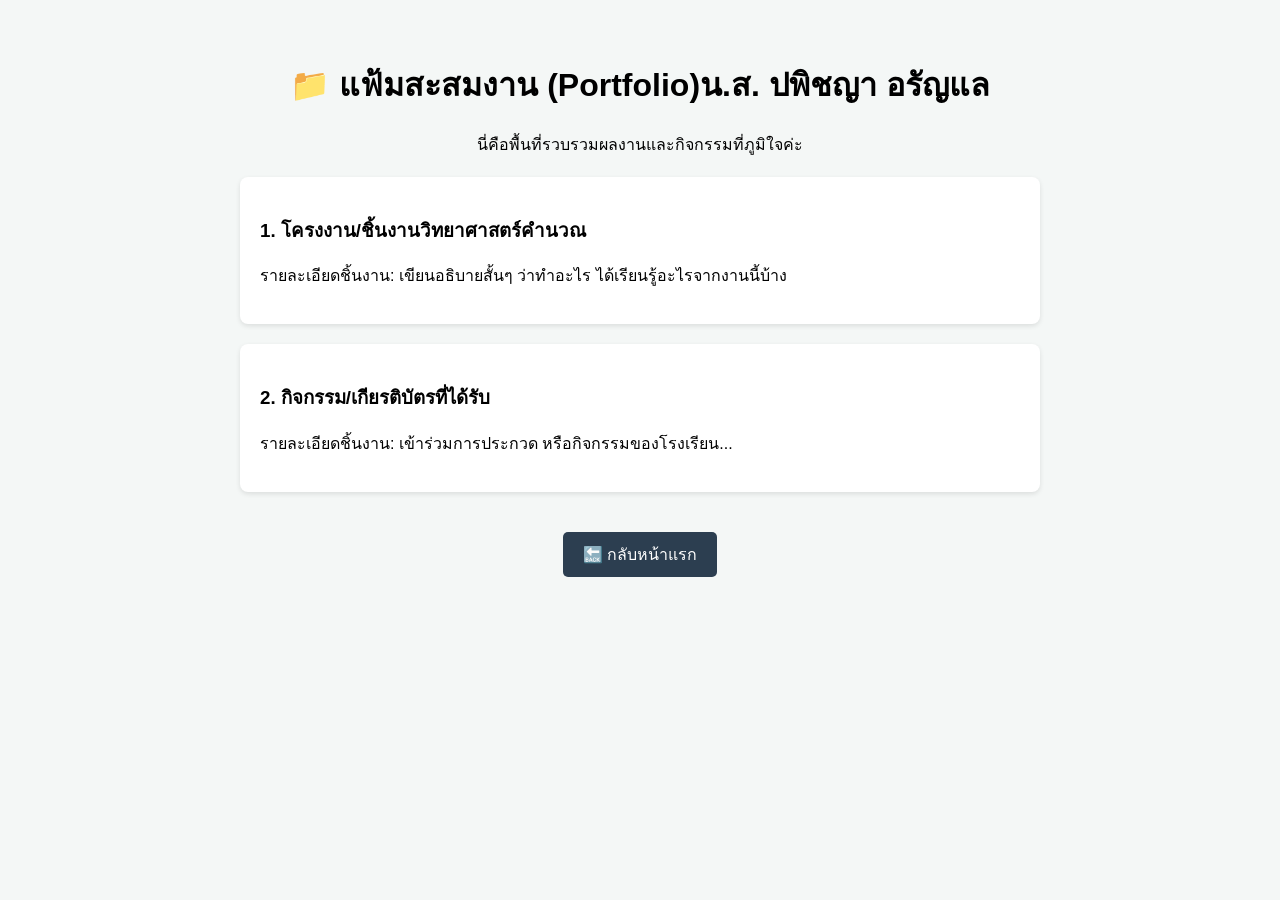
<file: portfolio.html>
<!DOCTYPE html>
<html lang="th">
<head>
    <meta charset="UTF-8">
    <meta name="viewport" content="width=device-width, initial-scale=1.0">
    <title>แฟ้มสะสมงานของฉัน</title>
    <style>
        body { font-family: sans-serif; background-color: #f4f7f6; text-align: center; padding: 30px; }
        .container { max-width: 800px; margin: 0 auto; }
        .project-card { background: white; padding: 20px; margin: 20px 0; border-radius: 8px; box-shadow: 0 2px 5px rgba(0,0,0,0.1); text-align: left; }
        .btn { display: inline-block; background: #2c3e50; color: white; padding: 10px 20px; text-decoration: none; border-radius: 5px; margin-top: 20px; }
    </style>
</head>
<body>

    <div class="container">
        <h1>📁 แฟ้มสะสมงาน (Portfolio)น.ส. ปพิชญา อรัญแล</h1>
        <p>นี่คือพื้นที่รวบรวมผลงานและกิจกรรมที่ภูมิใจค่ะ</p>

        <!-- กล่องผลงานชิ้นที่ 1 -->
        <div class="project-card">
            <h3>1. โครงงาน/ชิ้นงานวิทยาศาสตร์คำนวณ</h3>
            <p>รายละเอียดชิ้นงาน: เขียนอธิบายสั้นๆ ว่าทำอะไร ได้เรียนรู้อะไรจากงานนี้บ้าง</p>
        </div>

        <!-- กล่องผลงานชิ้นที่ 2 -->
        <div class="project-card">
            <h3>2. กิจกรรม/เกียรติบัตรที่ได้รับ</h3>
            <p>รายละเอียดชิ้นงาน: เข้าร่วมการประกวด หรือกิจกรรมของโรงเรียน...</p>
        </div>

        <!-- ปุ่มกดกลับหน้าแรก -->
        <a href="index.html" class="btn">🔙 กลับหน้าแรก</a>
    </div>

</body>
</html>
</file>
